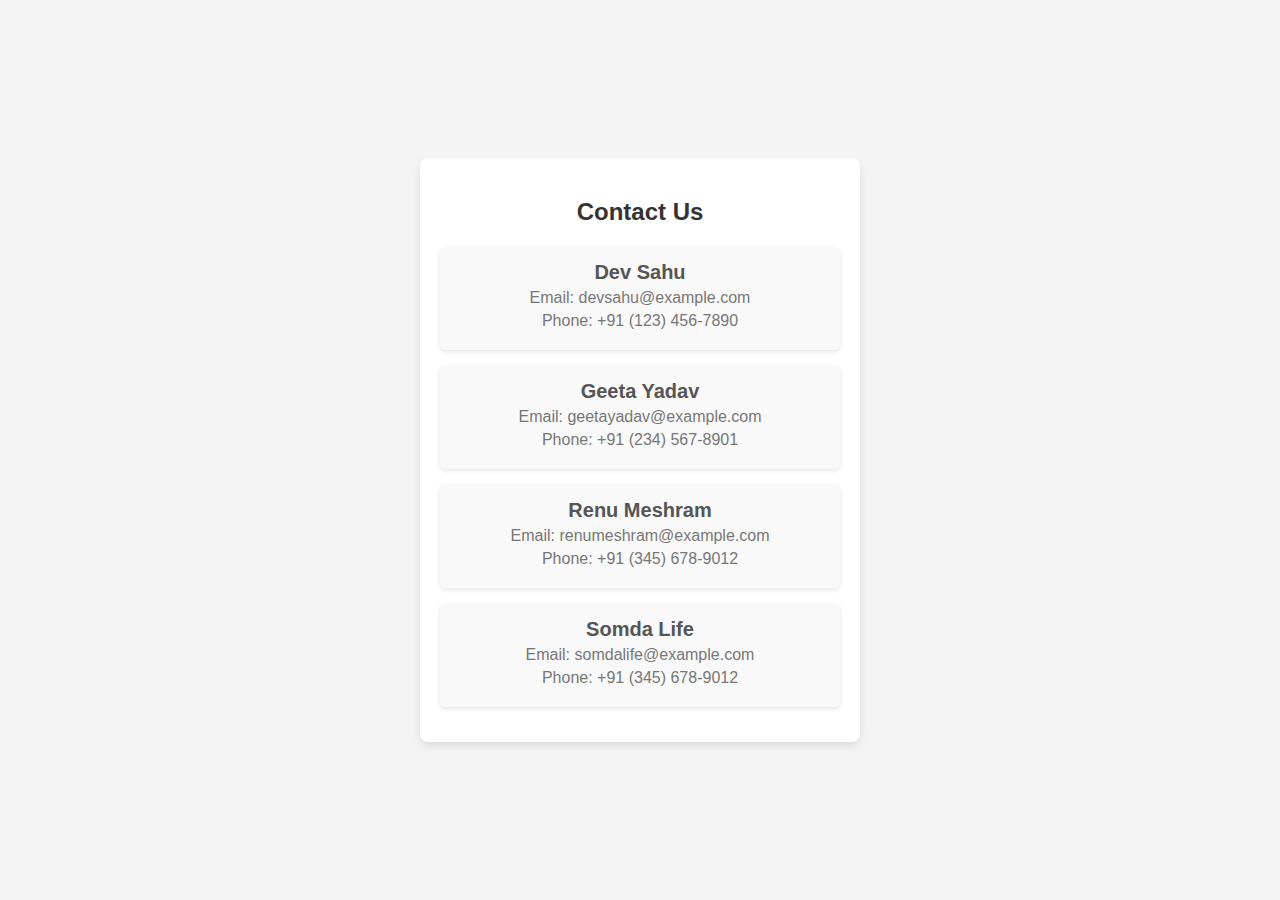
<file: contact.html>
<!DOCTYPE html>
<html lang="en">
<head>
    <meta charset="UTF-8">
    <meta name="viewport" content="width=device-width, initial-scale=1.0">
    <title>Contact List</title>
    <link rel="stylesheet" href="contact.css">
</head>
<body>
    <div class="contact-list">
        <h2>Contact Us</h2>
        <div class="contact-card">
            <h3>Dev Sahu</h3>
            <p>Email: devsahu@example.com</p>
            <p>Phone: +91 (123) 456-7890</p>
        </div>
        <div class="contact-card">
            <h3>Geeta Yadav</h3>
            <p>Email: geetayadav@example.com</p>
            <p>Phone: +91 (234) 567-8901</p>
        </div>
        <div class="contact-card">
            <h3>Renu Meshram</h3>
            <p>Email: renumeshram@example.com</p>
            <p>Phone: +91 (345) 678-9012</p>
        </div>
        <div class="contact-card">
            <h3>Somda Life</h3>
            <p>Email: somdalife@example.com</p>
            <p>Phone: +91 (345) 678-9012</p>
        </div>
    </div>
</body>
</html>
</file>
<file: contact.css>
body {
    font-family: Arial, sans-serif;
    background-color: #f4f4f4;
    margin: 0;
    padding: 0;
    display: flex;
    justify-content: center;
    align-items: center;
    height: 100vh;
}

.contact-list {
    background-color: #fff;
    padding: 20px;
    border-radius: 8px;
    box-shadow: 0 4px 8px rgba(0, 0, 0, 0.1);
    max-width: 400px;
    width: 100%;
    text-align: center;
}

.contact-list h2 {
    margin-bottom: 20px;
    font-size: 24px;
    color: #333;
}

.contact-card {
    background-color: #f9f9f9;
    margin-bottom: 15px;
    padding: 15px;
    border-radius: 5px;
    box-shadow: 0 2px 4px rgba(0, 0, 0, 0.1);
}

.contact-card h3 {
    margin: 0;
    font-size: 20px;
    color: #555;
}

.contact-card p {
    margin: 5px 0;
    font-size: 16px;
    color: #777;
}
</file>
